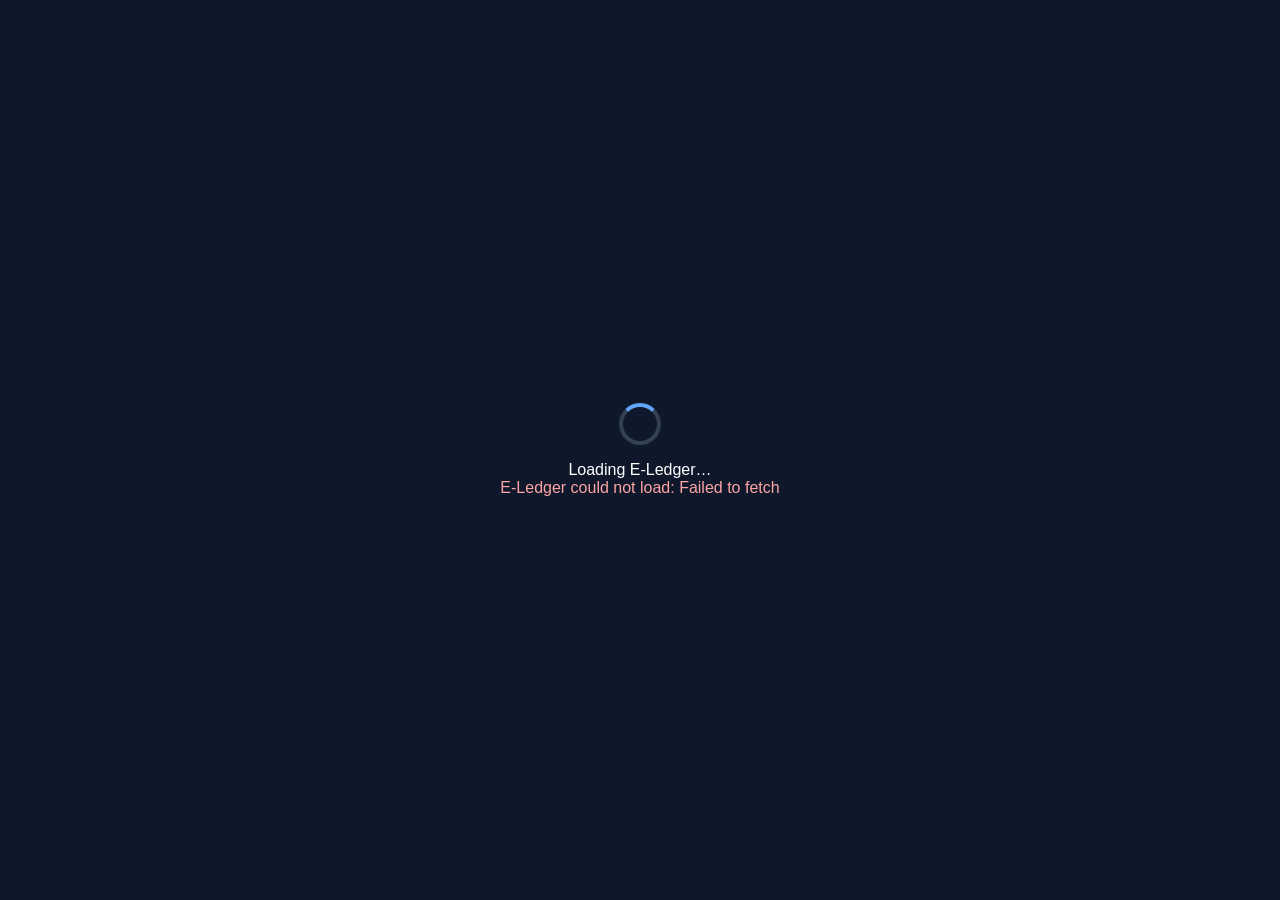
<file: index.html>
<!doctype html>
<html><head><meta charset="utf-8"><meta name="viewport" content="width=device-width,initial-scale=1"><title>E-Ledger</title>
<style>body{margin:0;font-family:Arial,sans-serif;background:#0f172a;color:#fff;display:grid;place-items:center;height:100vh}.box{text-align:center}.spin{width:34px;height:34px;border:4px solid #334155;border-top-color:#60a5fa;border-radius:50%;animation:s 1s linear infinite;margin:0 auto 16px}@keyframes s{to{transform:rotate(360deg)}}#e{color:#fca5a5;max-width:560px}</style></head>
<body><div class="box"><div class="spin"></div><div>Loading E-Ledger…</div><div id="e"></div></div>
<script>
(async()=>{try{
const r=await fetch('https://igvelcvalcmrzhkvdbgd.supabase.co/functions/v1/e-ledger-app',{cache:'no-store'});
if(!r.ok) throw new Error('Backend returned HTTP '+r.status);
const h=await r.text();
document.open();document.write(h);document.close();
}catch(e){document.querySelector('#e').textContent='E-Ledger could not load: '+e.message;}})();
</script></body></html>
</file>
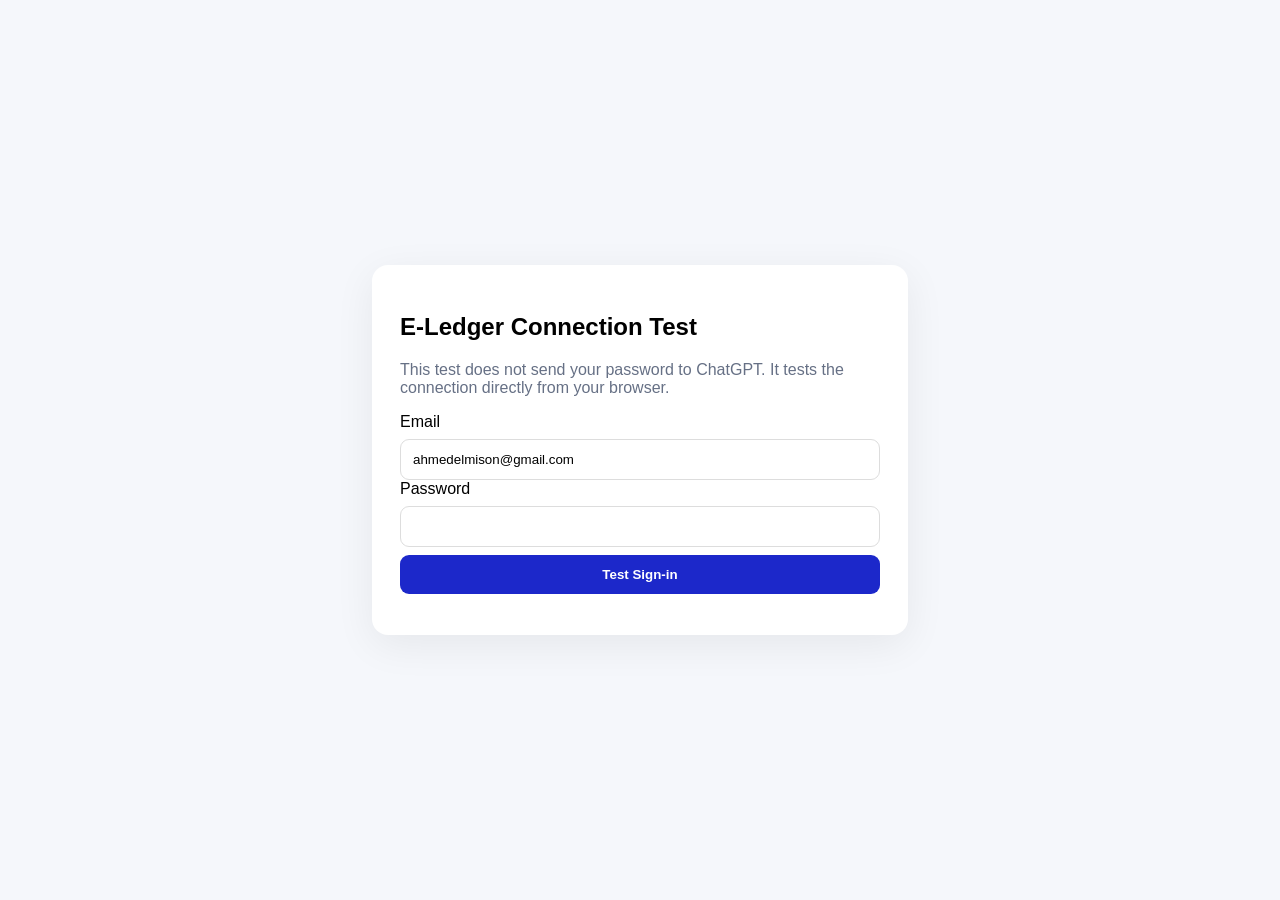
<file: login-test.html>
<!doctype html><html><head><meta charset="utf-8"><meta name="viewport" content="width=device-width,initial-scale=1"><title>E-Ledger Connection Test</title><style>body{font-family:Segoe UI,Arial;background:#f5f7fb;margin:0;display:grid;place-items:center;min-height:100vh}.card{background:#fff;padding:28px;border-radius:16px;box-shadow:0 10px 40px #0001;width:min(480px,90%)}input,button{width:100%;padding:12px;margin-top:8px;box-sizing:border-box;border-radius:9px;border:1px solid #ddd}button{background:#1c28ca;color:white;border:0;font-weight:700}.ok{color:#087443}.err{color:#b42318}.muted{color:#667085}</style></head><body><div class="card"><h2>E-Ledger Connection Test</h2><p class="muted">This test does not send your password to ChatGPT. It tests the connection directly from your browser.</p><label>Email</label><input id="e" type="email" value="ahmedelmison@gmail.com"><label>Password</label><input id="p" type="password"><button id="b">Test Sign-in</button><pre id="o" style="white-space:pre-wrap"></pre></div><script>const URL='https://igvelcvalcmrzhkvdbgd.supabase.co';const KEY='sb_publishable_PXbjO-n1sqD1VwLNc54dUA_cubcmSX-';b.onclick=async()=>{o.className='muted';o.textContent='Testing Supabase Auth…';try{const c=new AbortController();const t=setTimeout(()=>c.abort(),15000);const r=await fetch(URL+'/auth/v1/token?grant_type=password',{method:'POST',headers:{apikey:KEY,'Content-Type':'application/json'},body:JSON.stringify({email:e.value,password:p.value}),signal:c.signal});clearTimeout(t);const txt=await r.text();if(!r.ok){o.className='err';o.textContent='Auth responded: HTTP '+r.status+'\\n'+txt;return}const d=JSON.parse(txt);o.className='ok';o.textContent='SUCCESS — Supabase authentication works.\\nUser: '+(d.user?.email||e.value)+'\\nThe remaining issue is inside the E-Ledger app initialization.'}catch(x){o.className='err';o.textContent='CONNECTION FAILED\\n'+x.message}}</script></body></html>
</file>
